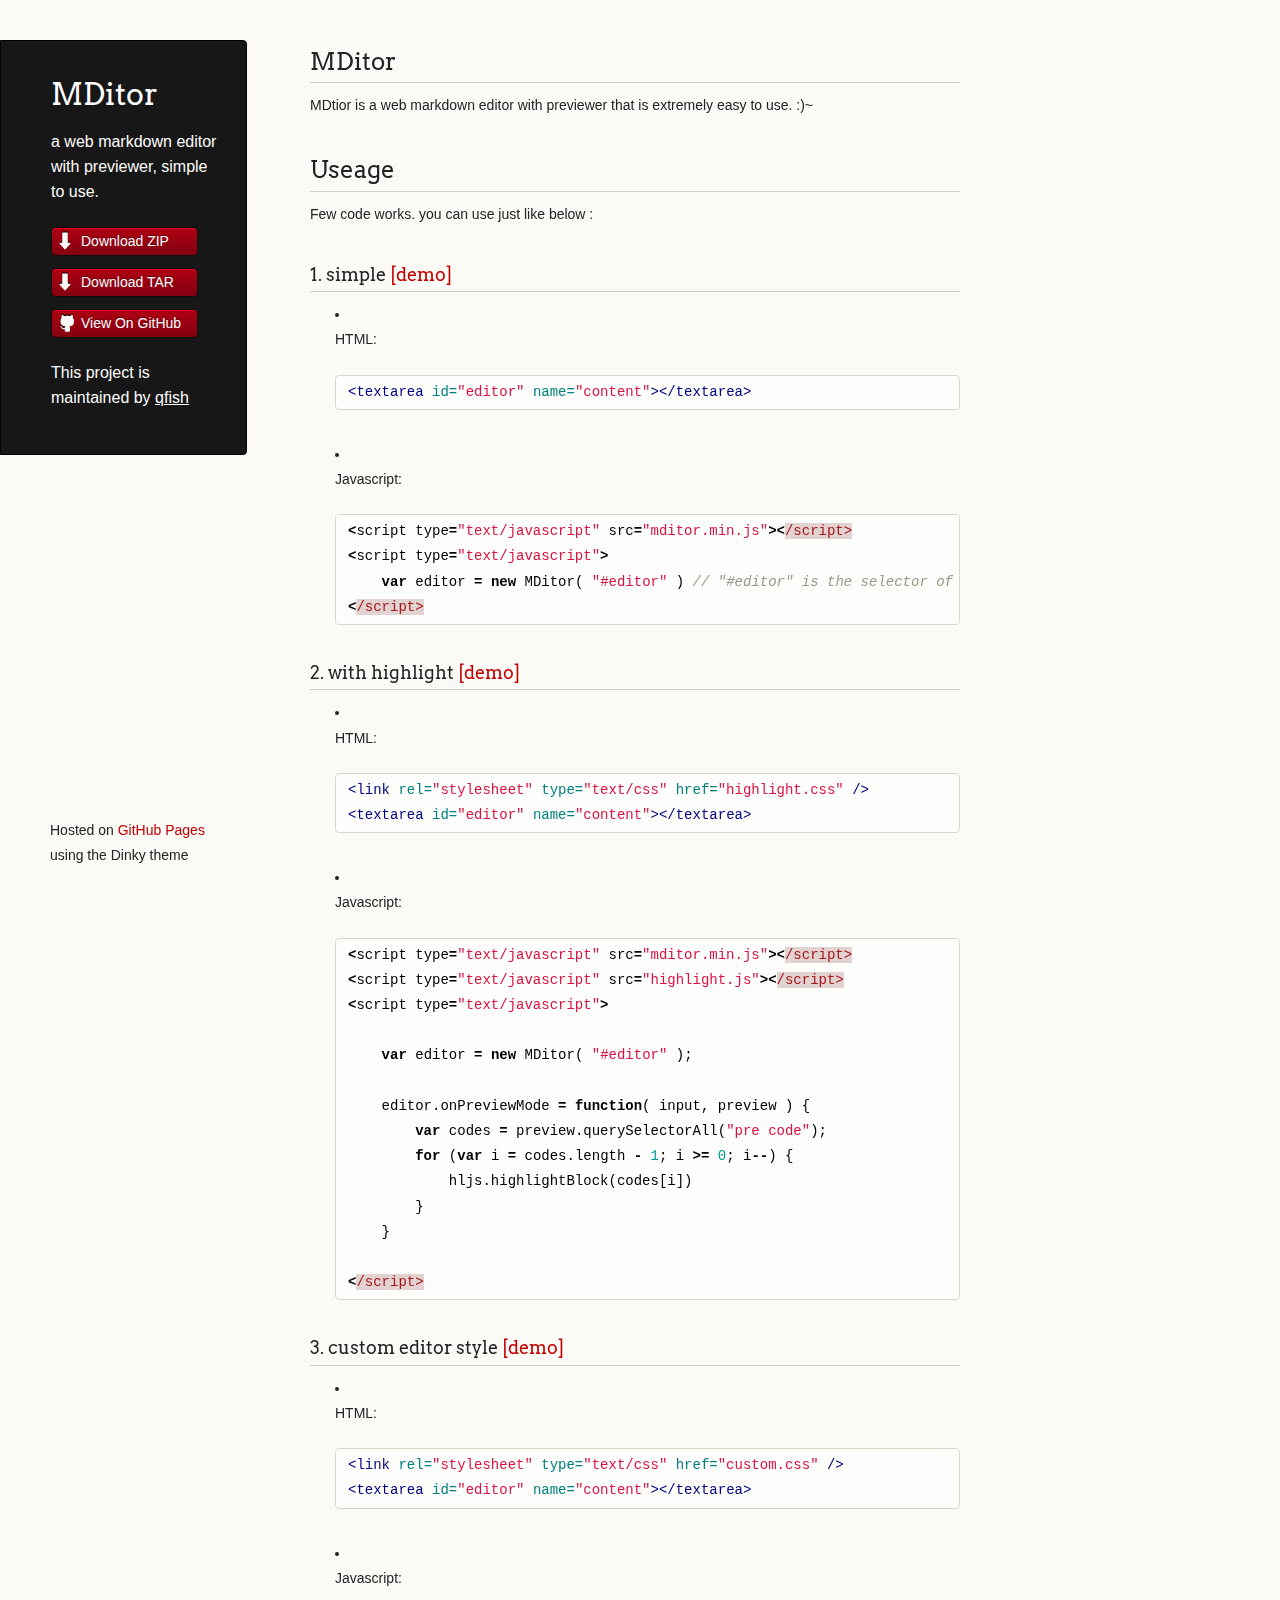
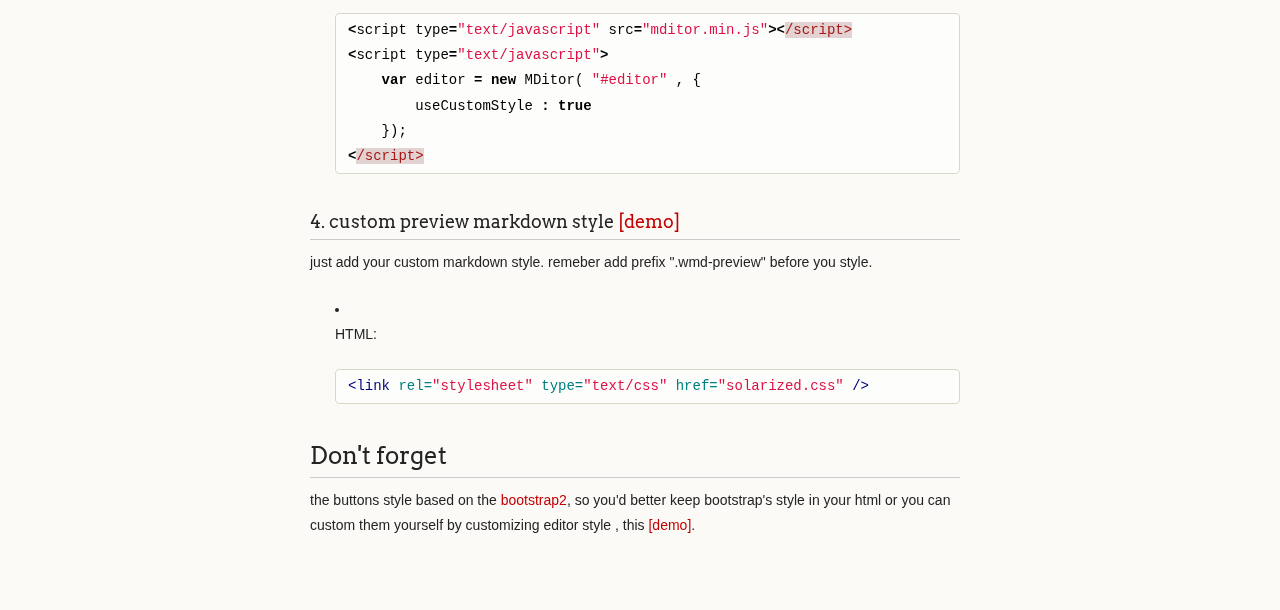
<file: index.html>
<!doctype html>
<html>
  <head>
    <meta charset="utf-8">
    <meta http-equiv="X-UA-Compatible" content="chrome=1">
    <title>MDitor BY QFish</title>

    <link rel="stylesheet" href="stylesheets/styles.css">
    <link rel="stylesheet" href="stylesheets/pygment_trac.css">
    <script src="javascripts/scale.fix.js"></script>
    <meta name="viewport" content="width=device-width, initial-scale=1, user-scalable=no">
    <!--[if lt IE 9]>
    <script src="//html5shiv.googlecode.com/svn/trunk/html5.js"></script>
    <![endif]-->
  </head>
  <body>
    <div class="wrapper">
      <header>
        <h1 class="header">MDitor</h1>
        <p class="header">a web markdown editor with previewer, simple to use.</p>

        <ul>
          <li class="download"><a class="buttons" href="https://github.com/qfish/MDitor/zipball/master">Download ZIP</a></li>
          <li class="download"><a class="buttons" href="https://github.com/qfish/MDitor/tarball/master">Download TAR</a></li>
          <li><a class="buttons github" href="https://github.com/qfish/MDitor">View On GitHub</a></li>
        </ul>

        <p class="header">This project is maintained by <a class="header name" href="https://github.com/qfish">qfish</a></p>


      </header>
      <section>
        <h2>
<a name="mditor" class="anchor" href="#mditor"><span class="octicon octicon-link"></span></a>MDitor</h2>

<p>MDtior is a web markdown editor with previewer that is extremely easy to use. :)~</p>

<h2>
<a name="useage" class="anchor" href="#useage"><span class="octicon octicon-link"></span></a>Useage</h2>

<p>Few code works. you can use just like below :</p>

<h3>
<a name="1-simple-demo" class="anchor" href="#1-simple-demo"><span class="octicon octicon-link"></span></a>1. simple <a target="_blank" href="demo.html">[demo]</a>
</h3>

<ul>
<li>
<p>HTML:</p>

<div class="highlight"><pre><span class="nt">&lt;textarea</span> <span class="na">id=</span><span class="s">"editor"</span> <span class="na">name=</span><span class="s">"content"</span><span class="nt">&gt;&lt;/textarea&gt;</span>
</pre></div>
</li>
<li>
<p>Javascript:</p>

<div class="highlight"><pre><span class="o">&lt;</span><span class="nx">script</span> <span class="nx">type</span><span class="o">=</span><span class="s2">"text/javascript"</span> <span class="nx">src</span><span class="o">=</span><span class="s2">"mditor.min.js"</span><span class="o">&gt;&lt;</span><span class="err">/script&gt;</span>
<span class="o">&lt;</span><span class="nx">script</span> <span class="nx">type</span><span class="o">=</span><span class="s2">"text/javascript"</span><span class="o">&gt;</span>
    <span class="kd">var</span> <span class="nx">editor</span> <span class="o">=</span> <span class="k">new</span> <span class="nx">MDitor</span><span class="p">(</span> <span class="s2">"#editor"</span> <span class="p">)</span> <span class="c1">// "#editor" is the selector of your origin textarea</span>
<span class="o">&lt;</span><span class="err">/script&gt;</span>
</pre></div>
</li>
</ul><h3>
<a name="2-with-highlight-demo" class="anchor" href="#2-with-highlight-demo"><span class="octicon octicon-link"></span></a>2. with highlight <a target="_blank" href="demo.highlight.html">[demo]</a>
</h3>

<ul>
<li>
<p>HTML:</p>

<div class="highlight"><pre><span class="nt">&lt;link</span> <span class="na">rel=</span><span class="s">"stylesheet"</span> <span class="na">type=</span><span class="s">"text/css"</span> <span class="na">href=</span><span class="s">"highlight.css"</span> <span class="nt">/&gt;</span>
<span class="nt">&lt;textarea</span> <span class="na">id=</span><span class="s">"editor"</span> <span class="na">name=</span><span class="s">"content"</span><span class="nt">&gt;&lt;/textarea&gt;</span>
</pre></div>
</li>
<li>
<p>Javascript:</p>

<div class="highlight"><pre><span class="o">&lt;</span><span class="nx">script</span> <span class="nx">type</span><span class="o">=</span><span class="s2">"text/javascript"</span> <span class="nx">src</span><span class="o">=</span><span class="s2">"mditor.min.js"</span><span class="o">&gt;&lt;</span><span class="err">/script&gt;</span>
<span class="o">&lt;</span><span class="nx">script</span> <span class="nx">type</span><span class="o">=</span><span class="s2">"text/javascript"</span> <span class="nx">src</span><span class="o">=</span><span class="s2">"highlight.js"</span><span class="o">&gt;&lt;</span><span class="err">/script&gt;</span>
<span class="o">&lt;</span><span class="nx">script</span> <span class="nx">type</span><span class="o">=</span><span class="s2">"text/javascript"</span><span class="o">&gt;</span>

    <span class="kd">var</span> <span class="nx">editor</span> <span class="o">=</span> <span class="k">new</span> <span class="nx">MDitor</span><span class="p">(</span> <span class="s2">"#editor"</span> <span class="p">);</span>

    <span class="nx">editor</span><span class="p">.</span><span class="nx">onPreviewMode</span> <span class="o">=</span> <span class="kd">function</span><span class="p">(</span> <span class="nx">input</span><span class="p">,</span> <span class="nx">preview</span> <span class="p">)</span> <span class="p">{</span>
        <span class="kd">var</span> <span class="nx">codes</span> <span class="o">=</span> <span class="nx">preview</span><span class="p">.</span><span class="nx">querySelectorAll</span><span class="p">(</span><span class="s2">"pre code"</span><span class="p">);</span>
        <span class="k">for</span> <span class="p">(</span><span class="kd">var</span> <span class="nx">i</span> <span class="o">=</span> <span class="nx">codes</span><span class="p">.</span><span class="nx">length</span> <span class="o">-</span> <span class="mi">1</span><span class="p">;</span> <span class="nx">i</span> <span class="o">&gt;=</span> <span class="mi">0</span><span class="p">;</span> <span class="nx">i</span><span class="o">--</span><span class="p">)</span> <span class="p">{</span>
            <span class="nx">hljs</span><span class="p">.</span><span class="nx">highlightBlock</span><span class="p">(</span><span class="nx">codes</span><span class="p">[</span><span class="nx">i</span><span class="p">])</span>
        <span class="p">}</span>
    <span class="p">}</span>

<span class="o">&lt;</span><span class="err">/script&gt;</span>
</pre></div>
</li>
</ul><h3>
<a name="3-custom-editor-style-demo" class="anchor" href="#3-custom-editor-style-demo"><span class="octicon octicon-link"></span></a>3. custom editor style <a target="_blank" href="demo.custom.html">[demo]</a>
</h3>

<ul>
<li>
<p>HTML:</p>

<div class="highlight"><pre><span class="nt">&lt;link</span> <span class="na">rel=</span><span class="s">"stylesheet"</span> <span class="na">type=</span><span class="s">"text/css"</span> <span class="na">href=</span><span class="s">"custom.css"</span> <span class="nt">/&gt;</span>
<span class="nt">&lt;textarea</span> <span class="na">id=</span><span class="s">"editor"</span> <span class="na">name=</span><span class="s">"content"</span><span class="nt">&gt;&lt;/textarea&gt;</span>
</pre></div>
</li>
<li>
<p>Javascript:</p>

<div class="highlight"><pre><span class="o">&lt;</span><span class="nx">script</span> <span class="nx">type</span><span class="o">=</span><span class="s2">"text/javascript"</span> <span class="nx">src</span><span class="o">=</span><span class="s2">"mditor.min.js"</span><span class="o">&gt;&lt;</span><span class="err">/script&gt;</span>
<span class="o">&lt;</span><span class="nx">script</span> <span class="nx">type</span><span class="o">=</span><span class="s2">"text/javascript"</span><span class="o">&gt;</span>
    <span class="kd">var</span> <span class="nx">editor</span> <span class="o">=</span> <span class="k">new</span> <span class="nx">MDitor</span><span class="p">(</span> <span class="s2">"#editor"</span> <span class="p">,</span> <span class="p">{</span> 
        <span class="nx">useCustomStyle</span> <span class="o">:</span> <span class="kc">true</span>
    <span class="p">});</span>
<span class="o">&lt;</span><span class="err">/script&gt;</span>
</pre></div>
</li>
</ul><h3>
<a name="4-custom-preview-markdown-style-demo" class="anchor" href="#4-custom-preview-markdown-style-demo"><span class="octicon octicon-link"></span></a>4. custom preview markdown style <a target="_blank" href="demo.markdown.html">[demo]</a>
</h3>

<p>just add your custom markdown style. remeber add prefix ".wmd-preview" before you style.</p>

<ul>
<li>
<p>HTML:</p>

<div class="highlight"><pre><span class="nt">&lt;link</span> <span class="na">rel=</span><span class="s">"stylesheet"</span> <span class="na">type=</span><span class="s">"text/css"</span> <span class="na">href=</span><span class="s">"solarized.css"</span> <span class="nt">/&gt;</span>
</pre></div>
</li>
</ul><h2>
<a name="dont-forget" class="anchor" href="#dont-forget"><span class="octicon octicon-link"></span></a>Don't forget</h2>

<p>the buttons style based on the <a href="http://getbootstrap.com/2.3.2/">bootstrap2</a>, so you'd better keep bootstrap's style in your html 
or you can custom them yourself by customizing editor style , this <a target="_blank" href="demo.custom.html">[demo]</a>.</p>
      </section>
      <footer>
        <p><small>Hosted on <a href="https://pages.github.com">GitHub Pages</a> using the Dinky theme</small></p>
      </footer>
    </div>
    <!--[if !IE]><script>fixScale(document);</script><![endif]-->
    
  </body>
    <script>
    (function(i,s,o,g,r,a,m){i['GoogleAnalyticsObject']=r;i[r]=i[r]||function(){
    (i[r].q=i[r].q||[]).push(arguments)},i[r].l=1*new Date();a=s.createElement(o),
    m=s.getElementsByTagName(o)[0];a.async=1;a.src=g;m.parentNode.insertBefore(a,m)
    })(window,document,'script','//www.google-analytics.com/analytics.js','ga');

    ga('create', 'UA-43839707-1', 'github.pw');
    ga('send', 'pageview');
    </script>
</html>
</file>
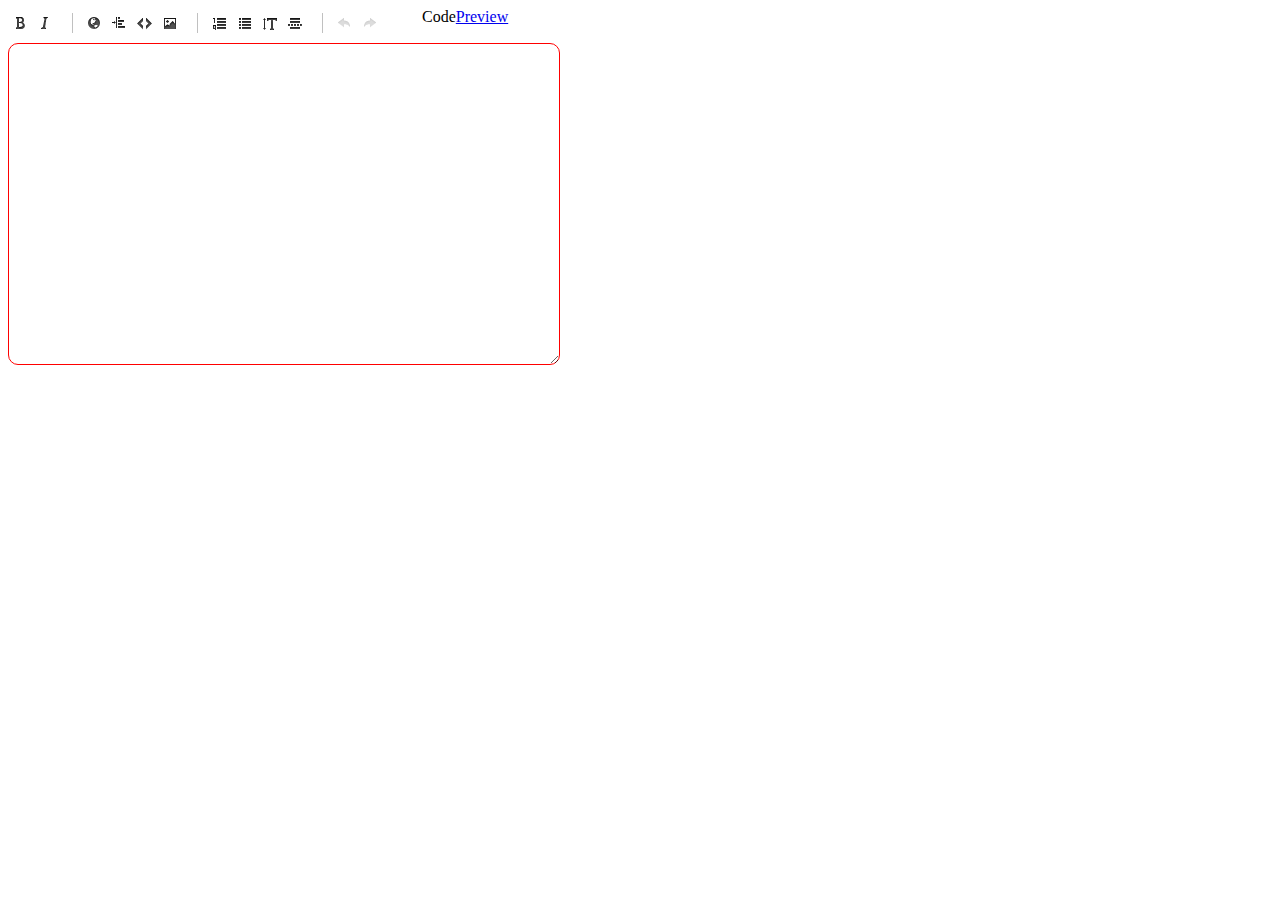
<file: demo.custom.html>
<!DOCTYPE html>

<html>

    <head>
        <title>MDitor Demo Page</title>
        <link rel="stylesheet" type="text/css" href="http://lib.sinaapp.com/js/bootstrap/2.3.1/css/bootstrap.min.css" />
        <link rel="stylesheet" type="text/css" href="custom.css" />
    </head>
    
    <body>
        <textarea id="editor" name="content"></textarea>
        <br/>

        <script type="text/javascript" src="mditor.min.js"></script>
        <script type="text/javascript">

            (function () {

                var editor = new MDitor( "#editor" , { 
                    useCustomStyle : true
                });

            })();

        </script>
    </body>
</html>
</file>
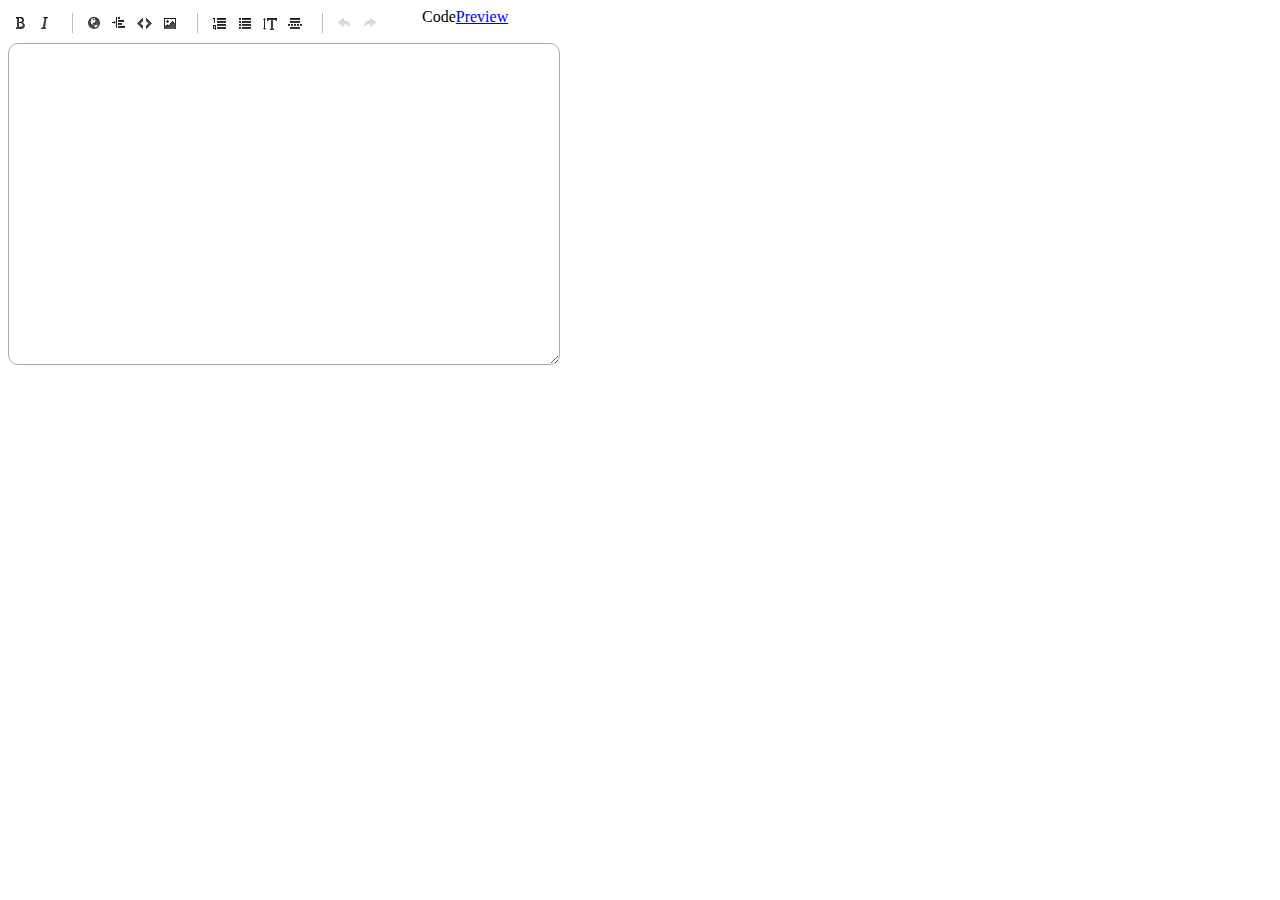
<file: demo.highlight.html>
<!DOCTYPE html>

<html>

    <head>
        <title>MDitor Demo Page</title>
        <link rel="stylesheet" type="text/css" href="http://lib.sinaapp.com/js/bootstrap/2.3.1/css/bootstrap.min.css" />
        <link rel="stylesheet" type="text/css" href="http://lib.sinaapp.com/js/bootstrap/2.3.1/css/bootstrap-responsive.min.css" />
        <link rel="stylesheet" type="text/css" href="markdown.css" />
        <link rel="stylesheet" type="text/css" href="highlight.css" />
    </head>
    
    <body>
        <textarea id="editor" name="content"></textarea>
    
        <script type="text/javascript" src="mditor.min.js"></script>
        <script type="text/javascript" src="highlight.js"></script>
        <script type="text/javascript">

            (function () {

                var editor = new MDitor( "#editor" );
                
                editor.onPreviewMode = function( input, preview ) {
                    var codes = preview.querySelectorAll("pre code");
                    for (var i = codes.length - 1; i >= 0; i--) {
                        hljs.highlightBlock(codes[i]);
                    };
                };
            })();

        </script>
    </body>
</html>
</file>
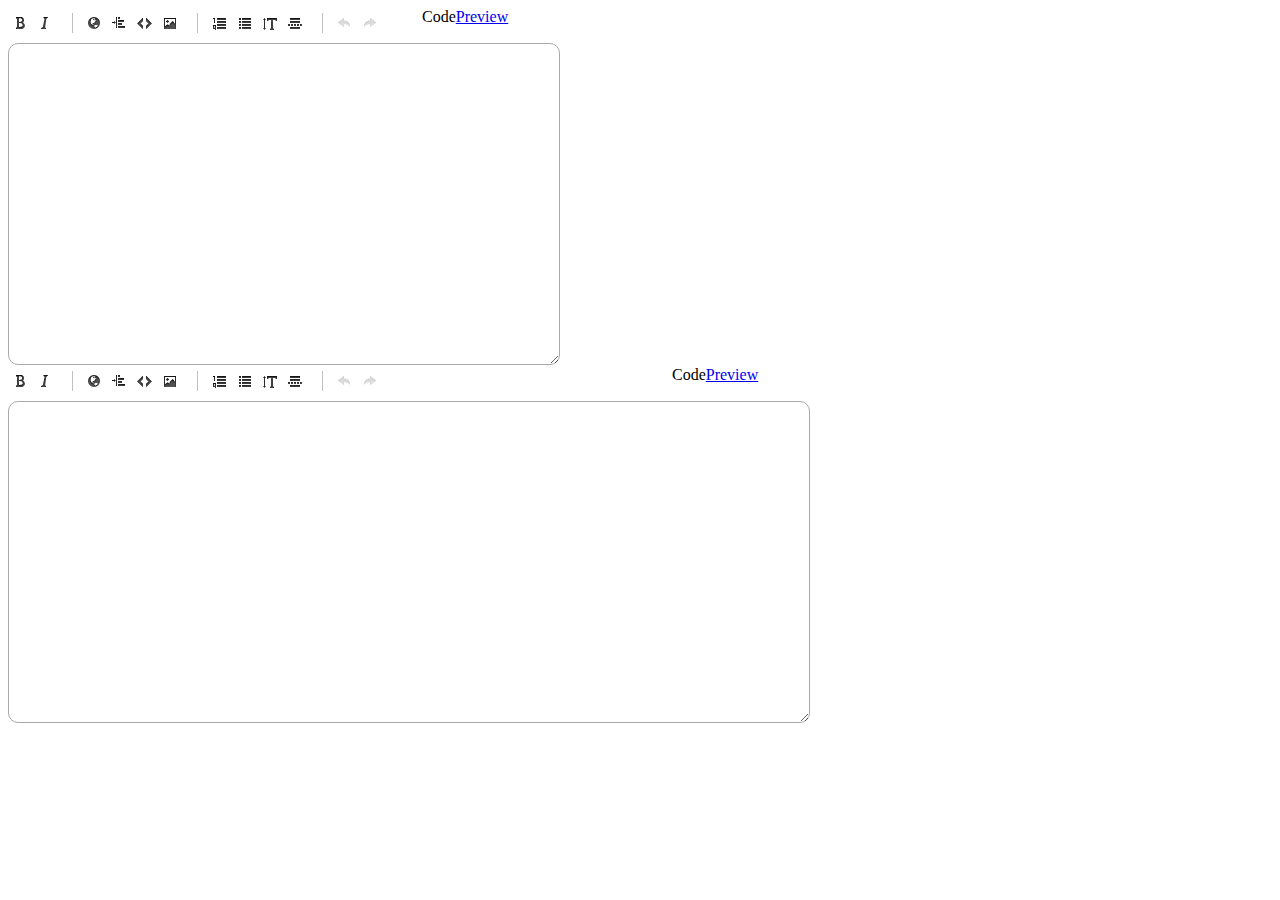
<file: demo.html>
<!DOCTYPE html>

<html>

    <head>
        <title>MDitor Demo Page</title>
        <link rel="stylesheet" type="text/css" href="http://lib.sinaapp.com/js/bootstrap/2.3.1/css/bootstrap.min.css" />
        <link rel="stylesheet" type="text/css" href="http://lib.sinaapp.com/js/bootstrap/2.3.1/css/bootstrap-responsive.min.css" />
    </head>
    
    <body>
        <textarea id="editor" name="content"></textarea>
        <br/>

        <textarea id="editor2" name="content2"></textarea>
        <br/>

        <script type="text/javascript" src="mditor.min.js"></script>
        <script type="text/javascript">

            (function () {

                var editor = new MDitor( "#editor" );

                var editor3 = new MDitor( "#editor2" , { 
                    width : 800,
                    postfix: "-bee"
                });

            })();

        </script>
    </body>
</html>
</file>
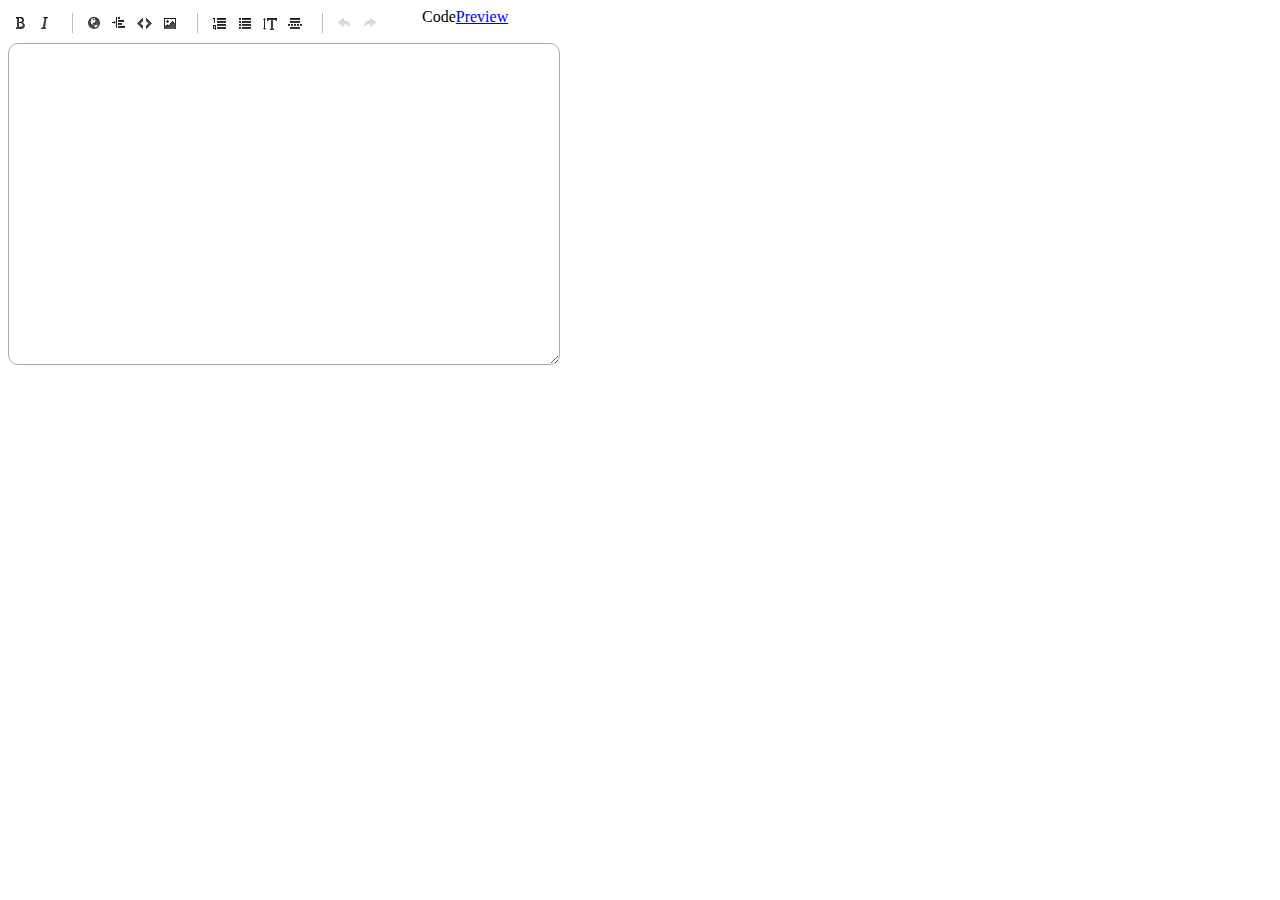
<file: demo.markdown.html>
<!DOCTYPE html>

<html>

    <head>
        <title>MDitor Demo Page</title>
        <link rel="stylesheet" type="text/css" href="http://lib.sinaapp.com/js/bootstrap/2.3.1/css/bootstrap.min.css" />
        <link rel="stylesheet" type="text/css" href="http://lib.sinaapp.com/js/bootstrap/2.3.1/css/bootstrap-responsive.min.css" />
        <link rel="stylesheet" type="text/css" href="solarized.css" />
    </head>
    
    <body>
        <textarea id="editor" name="content"></textarea>

        <!-- <textarea id="editor2" name="content"></textarea> -->
    
        <script type="text/javascript" src="mditor.min.js"></script>
        <script type="text/javascript">
            (function () {
                
                var editor = new MDitor( "#editor" );
                
            })();
        </script>
    </body>
</html>
</file>
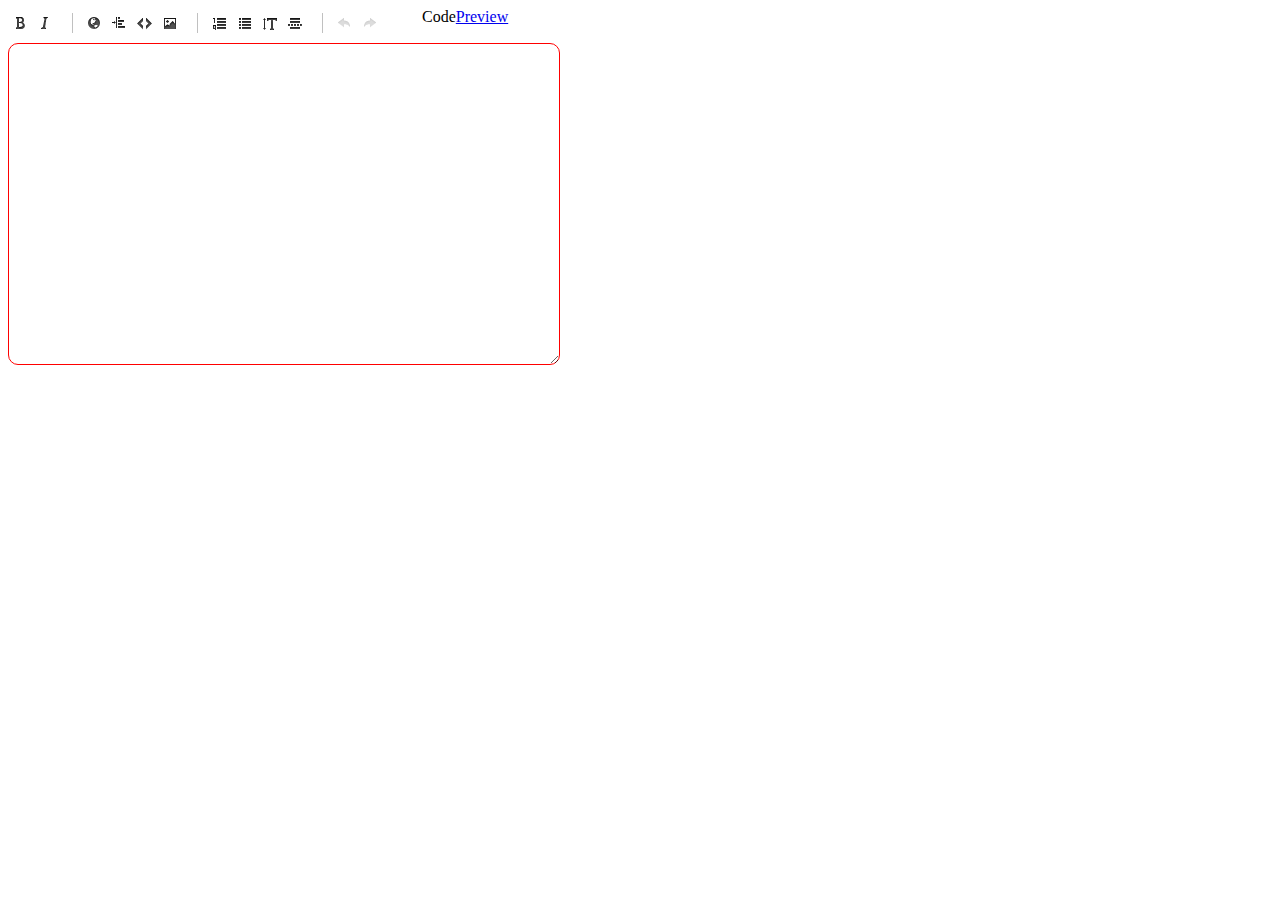
<file: 0.1/demo.customstyle.html>
<!DOCTYPE html>

<html>

    <head>
        <title>PageDown Demo Page</title>
        <link rel="stylesheet" type="text/css" href="http://lib.sinaapp.com/js/bootstrap/2.3.1/css/bootstrap.min.css" />
        <link rel="stylesheet" type="text/css" href="custom.css" />
    </head>
    
    <body>
        <textarea id="editor" name="content"></textarea>
        <br/>

        <script type="text/javascript" src="mditor.min.js"></script>
        <script type="text/javascript">

            (function () {

                var editor = new MDitor( "#editor" , { 
                    useCustomStyle : true
                });

            })();

        </script>
    </body>
</html>
</file>
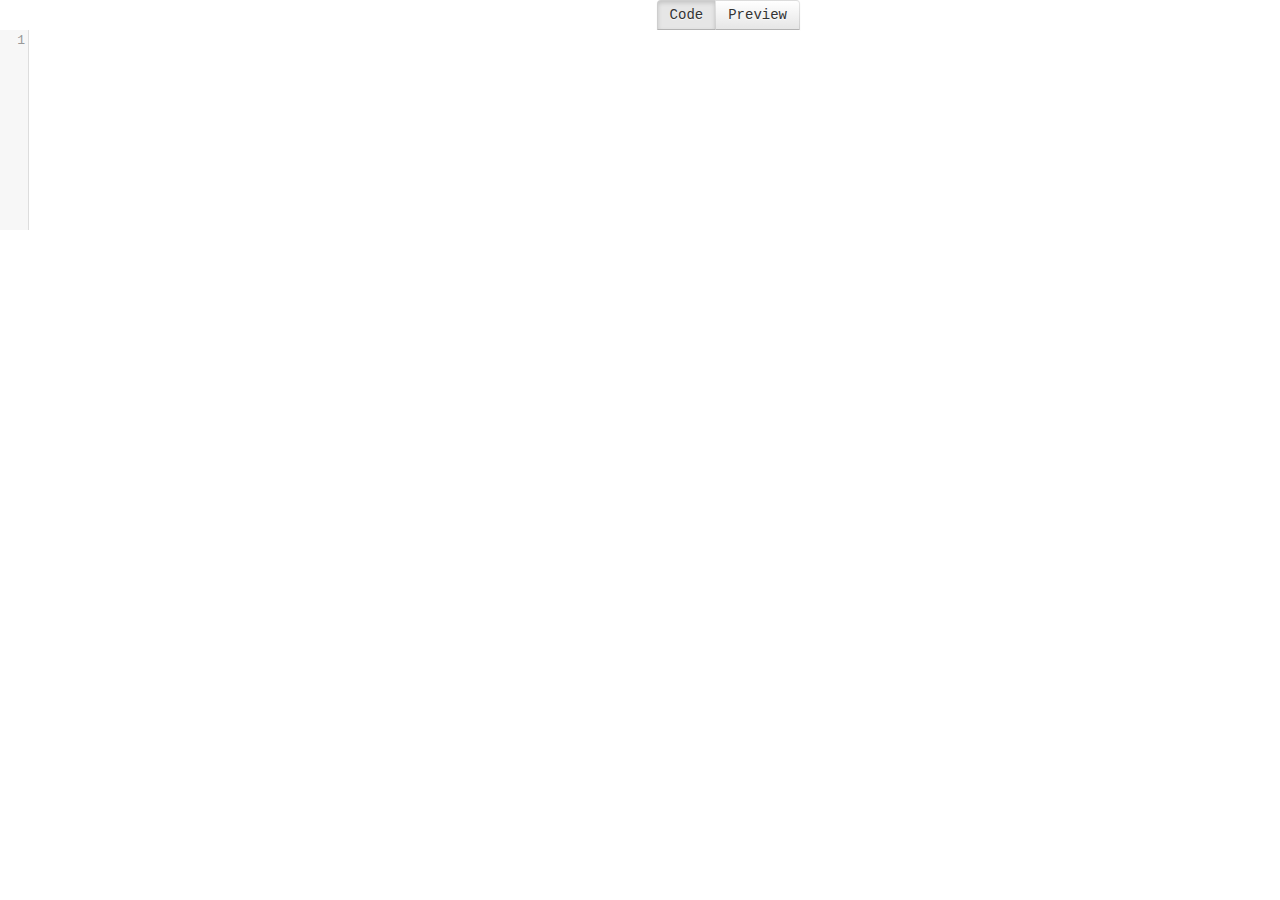
<file: 0.2/demo.html>
<!doctype html>
<html>
<title>CodeMirror: Markdown mode</title>
<meta charset="utf-8" />

<link rel="stylesheet" href="lib/codemirror/codemirror.css">
<link rel="stylesheet" href="bootstrap.btn.css">

<script src="lib/pagedown/Markdown.Converter.js"></script>
<script src="lib/pagedown/Markdown.Extra.js"></script>

<script src="lib/codemirror/codemirror.js"></script>
<script src="lib/codemirror/continuelist.js"></script>
<script src="lib/codemirror/xml.js"></script>
<script src="lib/codemirror/markdown.js"></script>

<style>
* {
  margin: 0;
  padding: 0;
}

#mditor {
    width: 800px;
    height: 230px;
}
#mditor-toolbar {
    width: 100%;
    height: 30px;
    margin: 0;
}

.mditor-button {
  width: 20px;
}

#mditor-wrapper {
    width: 100%;
    height: 200px;
    position: relative;
}

#mditor-input {
    position: absolute;
    top: 0;
    left: 0;
    width: 100%;
    height: 100%;
}
#mditor-preview {
    position: absolute;
    top: 0;
    left: 0;
    width: 100%;
    height: 100%;
    display: none;
    border: none;
}

.CodeMirror {
    height: 200px;
}

</style>

<div id="mditor">
    <div id="mditor-toolbar" class="mditor-toolbar btn-toolbar">
        <!-- <div class="btn-group">
            <a id="bold-button" class="btn mditor-button"><i class="icon-bold"></i></a>
            <a id="italic-button" class="btn mditor-button"><i class="icon-italic"></i></a>
            <a id="link-button" class="btn mditor-button"><i class="icon-globe"></i></a>
            <a id="quote-button" class="btn mditor-button"><i class="icon-indent-left"></i></a>
            <a id="code-button" class="btn mditor-button"><i class="icon-code"></i></a>
            <a id="image-button" class="btn mditor-button"><i class="icon-picture"></i></a>
            <a id="olist-button" class="btn mditor-button"><i class="icon-numbered-list"></i></a>
            <a id="ulist-button" class="btn mditor-button"><i class="icon-list"></i></a>
            <a id="heading-button" class="btn mditor-button"><i class="icon-text-height"></i></a>
            <a id="hr-button" class="btn mditor-button"><i class="icon-hr"></i></a>
            <a id="undo-button" class="btn mditor-button" class="disabled btn"><i class="icon-undo"></i></a>
            <a id="redo-button" class="btn mditor-button" class="disabled btn"><i class="icon-share-alt"></i></a>
        </div> -->
        <div class="btn-group pull-right">
            <a id="mditor-code-mode" class="btn active" style="border-bottom-left-radius:0;">Code</a>
            <a id="mditor-preview-mode" class="btn" style="border-bottom-right-radius:0;">Preview</a>
        </div>
    </div>
    <div id="mditor-wrapper" class="mditor-wrapper">
        <textarea id="mditor-input" class="mditor-input" name="source"></textarea>
        <iframe id="mditor-preview" class="mditor-preview"></iframe>
    </div>
</div>

<script>

var MDitor, postfixCounter = 0;

if (typeof exports === "object" && typeof require === "function") // we're in a CommonJS (e.g. Node.js) module
    MDitor = exports;
else
    MDitor = {};

(function(){

  var util = {}
  
  util.id = function( id ) {
    return document.getElementById( id )
  }

  util.selector = function( selector ) {
    return document.querySelector( selector )
  }

  function PanelCollection(postfix) {
    this.editor  = util.id("mditor");
    this.input   = util.id("mditor-input")
    this.preview = util.id("mditor-preview")
    this.toolbar = util.id("mditor-toolbar")
    this.wrapper = util.id("mditor-wrapper")
    this.codeModeTriger    = util.id("mditor-code-mode")
    this.previewModeTriger = util.id("mditor-preview-mode")
  }

  function postfix(selector) { return selector + options.postfix }

  MDitor = function( selector, options ) {

    var MODE_CODE    = 0;
    var MODE_PREVIEW = 1;

    var that = this, style, editor, panels, options, converter, magic, origin, previewManager

    this.html              = ""
    this.source            = ""
    this.mode              = MODE_CODE

    options                = options || {}
    options.name           = options.name || ""
    options.width          = options.width || 550
    options.height         = options.height || 300
    options.postfix        = options.postfix || ( "-mditor-" + postfixCounter++ )
    options.helpString     = options.helpString || null
    options.useCustomStyle = options.useCustomStyle || false

    // setup panels
    panels = new PanelCollection(options.postfix);
    origin = panels.input

    /******************************************
    *      Markdown Converter, CodeMirror
    *******************************************/

    // setup the converter
    this.converter = converter = new Markdown.Converter()
    Markdown.Extra.init(converter)

    // setup the options for codemirror
    var cmoptions = {
      mode        : "markdown",
      theme       : "default",
      extraKeys   : { "Enter" : "newlineAndIndentContinueMarkdownList" },
      lineNumbers : true,
    }

    // hide origin
    origin.style.display = "none"
    // setup the codemirror
    editor = CodeMirror( function(element) {
      // set the magic 
      magic = panels.magic = element
      // insert new editor before the origin textarea
      origin.parentNode.insertBefore(magic, origin)
    } , cmoptions )

    previewManager = new PreviewManager(converter, editor, panels, function () {  });

    /****************************************
    *   update this.html and this.source  
    ****************************************/

    var delay = 0

    editor.on("change", function() {
      clearTimeout(delay)
      delay = setTimeout(updateText, 500)
    })
      
    function updateText() {
      that.html = converter.makeHtml(editor.getValue())
      that.source = editor.getValue()
    }

    setTimeout(updateText, 500);

    /********************
    *      toolbar  
    ********************/

    // setup the code mode toggle
    var onCodeMode = function() {
      if (that.mode == MODE_CODE) return
      that.mode = MODE_CODE
      panels.magic.style.display = "block"
      panels.preview.style.display = "none"
      panels.codeModeTriger.classList.add("active")
      panels.previewModeTriger.classList.remove("active")

      if (that.onCodeMode) {
          that.onCodeMode(panels.magic, panels.preview)
      }
    }

    var onPreviewMode = function() {
      if (that.mode == MODE_PREVIEW) return
      that.mode = MODE_PREVIEW
      panels.magic.style.display = "none"
      panels.preview.style.display = "block"
      panels.codeModeTriger.classList.remove("active")
      panels.previewModeTriger.classList.add("active")

      previewManager.refresh(true);

      if (that.onPreviewMode) {
          that.onPreviewMode(panels.magic, panels.preview)
      }
    }

    panels.codeModeTriger.onclick = onCodeMode
    panels.previewModeTriger.onclick = onPreviewMode 
  }

  function PreviewManager(converter, editor, panels, previewRefreshCallback) {

        var timeout
        var elapsedTime
        var oldInputText
        var maxDelay = 1000
        var startType = "delayed" // The other legal value is "manual"

        var makePreviewHtml = function () {

            // If there is no registered preview panel
            // there is nothing to do.
            if (!panels.preview)
                return

            var text = editor.getValue();
            if (text && text == oldInputText) {
                return // Input text hasn't changed.
            }
            else {
                oldInputText = text
            }

            var prevTime = new Date().getTime()

            text = converter.makeHtml(text)

            // Calculate the processing time of the HTML creation.
            // It's used as the delay time in the event listener.
            var currTime = new Date().getTime()
            elapsedTime = currTime - prevTime

            pushPreviewHtml(text)
        }

        // setTimeout is already used.  Used as an event listener.
        var applyTimeout = function () {

            if (timeout) {
                clearTimeout(timeout)
                timeout = undefined
            }

            if (startType !== "manual") {

                var delay = 0

                if (startType === "delayed") {
                    delay = elapsedTime
                }

                if (delay > maxDelay) {
                    delay = maxDelay
                }
                timeout = setTimeout(makePreviewHtml, delay)
            }
        }

        this.refresh = function (requiresRefresh) {

            if (requiresRefresh) {
                oldInputText = ""
                makePreviewHtml()
            }
            else {
                applyTimeout()
            }
        }

        this.processingTime = function () {
            return elapsedTime
        }

        var isFirstTimeFilled = true

        var nonSuckyBrowserPreviewSet = function (text) {
            var previewFrame = panels.preview
            var preview = previewFrame.contentDocument || previewFrame.contentWindow.document
            preview.open()
            preview.writeln('<html><head>')
            preview.writeln('<link rel="stylesheet" href="markdown.css">')
            preview.writeln('</head><body class="markdown-body">')
            preview.writeln(text)
            preview.writeln('</body></html>')
            preview.close()
        }

        var previewSetter

        var previewSet = function (text) {
            if (previewSetter)
            {
              previewSetter(text)
            } else {
              nonSuckyBrowserPreviewSet(text)
              previewSetter = nonSuckyBrowserPreviewSet 
            }
        }

        var pushPreviewHtml = function (text) {

            if (panels.preview) {
                previewSet(text)
                previewRefreshCallback()
            }

            if (isFirstTimeFilled) {
                isFirstTimeFilled = false
                return
            }
        }
    }

  var editor = new MDitor( "#editor" )

})()

</script>
</html>
</file>
<file: stylesheets/pygment_trac.css>
.highlight  { background: #ffffff; }
.highlight .c { color: #999988; font-style: italic } /* Comment */
.highlight .err { color: #a61717; background-color: #e3d2d2 } /* Error */
.highlight .k { font-weight: bold } /* Keyword */
.highlight .o { font-weight: bold } /* Operator */
.highlight .cm { color: #999988; font-style: italic } /* Comment.Multiline */
.highlight .cp { color: #999999; font-weight: bold } /* Comment.Preproc */
.highlight .c1 { color: #999988; font-style: italic } /* Comment.Single */
.highlight .cs { color: #999999; font-weight: bold; font-style: italic } /* Comment.Special */
.highlight .gd { color: #000000; background-color: #ffdddd } /* Generic.Deleted */
.highlight .gd .x { color: #000000; background-color: #ffaaaa } /* Generic.Deleted.Specific */
.highlight .ge { font-style: italic } /* Generic.Emph */
.highlight .gr { color: #aa0000 } /* Generic.Error */
.highlight .gh { color: #999999 } /* Generic.Heading */
.highlight .gi { color: #000000; background-color: #ddffdd } /* Generic.Inserted */
.highlight .gi .x { color: #000000; background-color: #aaffaa } /* Generic.Inserted.Specific */
.highlight .go { color: #888888 } /* Generic.Output */
.highlight .gp { color: #555555 } /* Generic.Prompt */
.highlight .gs { font-weight: bold } /* Generic.Strong */
.highlight .gu { color: #800080; font-weight: bold; } /* Generic.Subheading */
.highlight .gt { color: #aa0000 } /* Generic.Traceback */
.highlight .kc { font-weight: bold } /* Keyword.Constant */
.highlight .kd { font-weight: bold } /* Keyword.Declaration */
.highlight .kn { font-weight: bold } /* Keyword.Namespace */
.highlight .kp { font-weight: bold } /* Keyword.Pseudo */
.highlight .kr { font-weight: bold } /* Keyword.Reserved */
.highlight .kt { color: #445588; font-weight: bold } /* Keyword.Type */
.highlight .m { color: #009999 } /* Literal.Number */
.highlight .s { color: #d14 } /* Literal.String */
.highlight .na { color: #008080 } /* Name.Attribute */
.highlight .nb { color: #0086B3 } /* Name.Builtin */
.highlight .nc { color: #445588; font-weight: bold } /* Name.Class */
.highlight .no { color: #008080 } /* Name.Constant */
.highlight .ni { color: #800080 } /* Name.Entity */
.highlight .ne { color: #990000; font-weight: bold } /* Name.Exception */
.highlight .nf { color: #990000; font-weight: bold } /* Name.Function */
.highlight .nn { color: #555555 } /* Name.Namespace */
.highlight .nt { color: #000080 } /* Name.Tag */
.highlight .nv { color: #008080 } /* Name.Variable */
.highlight .ow { font-weight: bold } /* Operator.Word */
.highlight .w { color: #bbbbbb } /* Text.Whitespace */
.highlight .mf { color: #009999 } /* Literal.Number.Float */
.highlight .mh { color: #009999 } /* Literal.Number.Hex */
.highlight .mi { color: #009999 } /* Literal.Number.Integer */
.highlight .mo { color: #009999 } /* Literal.Number.Oct */
.highlight .sb { color: #d14 } /* Literal.String.Backtick */
.highlight .sc { color: #d14 } /* Literal.String.Char */
.highlight .sd { color: #d14 } /* Literal.String.Doc */
.highlight .s2 { color: #d14 } /* Literal.String.Double */
.highlight .se { color: #d14 } /* Literal.String.Escape */
.highlight .sh { color: #d14 } /* Literal.String.Heredoc */
.highlight .si { color: #d14 } /* Literal.String.Interpol */
.highlight .sx { color: #d14 } /* Literal.String.Other */
.highlight .sr { color: #009926 } /* Literal.String.Regex */
.highlight .s1 { color: #d14 } /* Literal.String.Single */
.highlight .ss { color: #990073 } /* Literal.String.Symbol */
.highlight .bp { color: #999999 } /* Name.Builtin.Pseudo */
.highlight .vc { color: #008080 } /* Name.Variable.Class */
.highlight .vg { color: #008080 } /* Name.Variable.Global */
.highlight .vi { color: #008080 } /* Name.Variable.Instance */
.highlight .il { color: #009999 } /* Literal.Number.Integer.Long */

.type-csharp .highlight .k { color: #0000FF }
.type-csharp .highlight .kt { color: #0000FF }
.type-csharp .highlight .nf { color: #000000; font-weight: normal }
.type-csharp .highlight .nc { color: #2B91AF }
.type-csharp .highlight .nn { color: #000000 }
.type-csharp .highlight .s { color: #A31515 }
.type-csharp .highlight .sc { color: #A31515 }
</file>
<file: custom.css>
.MDitor {
    width:550px;
    min-width:550px;
}
.wmd-button-bar {
    width:100%;
    padding: 0px;
    margin: 0px;
}
.wmd-editor-wrapper {
    position:relative;
    width:100%;
    height:300px
}
.wmd-input {
    position:absolute;
    top:0;
    left:0;
    height:100%;
    width:530px;
    border:1px solid red;
    padding: 10px;
    font-size:14px;
    line-height:1.6;
    border-radius:10px;
}
.wmd-preview {
    position:absolute;
    display:none;
    width: 530px;
    height: 100%;
    overflow: scroll;
    border:1px solid green;
    border-radius:10px;
    padding: 10px;
}
.wmd-button-row {
    position:relative;
    margin:5px 0;
    padding:5px 0 0 0;
    height:25px
}
.wmd-spacer {
    width:1px;
    height:20px;
    margin-left:14px;
    position:absolute;
    background-color:Silver;
    display:inline-block;
    list-style:none
}
.wmd-button {
    width:20px;
    height:20px;
    padding-left:2px;
    padding-right:3px;
    position:absolute;
    display:inline-block;
    list-style:none;
    cursor:pointer
}
.wmd-button>span {
    background-image:url(mditor.png);
    background-repeat:no-repeat;
    background-position:0 0;
    width:20px;
    height:20px;
    display:inline-block
}
.wmd-spacer1 {
    left:50px
}
.wmd-spacer2 {
    left:175px
}
.wmd-spacer3 {
    left:300px
}
.wmd-mode-button {
    width:136px;
    height:30px;
    position:absolute;
    display:inline-block;
    list-style:none;
    right:0;
    top:0px
}
.wmd-prompt-background {
    background-color:Black
}
.wmd-prompt-dialog {
    border:1px solid #999;
    background-color:#f5f5f5;
    border-radius: 10px;
}
.wmd-prompt-dialog p {
    margin:0;
}
.wmd-prompt-dialog>div {
    border-radius:10px;
    font-size:14px;
    font-family:arial, helvetica, sans-serif
}
.wmd-prompt-dialog>form>input[type="text"] {
    border:1px solid #999;
    color:black
}
.wmd-prompt-dialog>form>input[type="button"] {
    border:1px solid #888;
    font-family:trebuchet MS, helvetica, sans-serif;
    font-size:14px;
    font-weight:bold
}
</file>
<file: markdown.css>
.wmd-preview {font-family:Helvetica,arial,sans-serif;font-size:14px;line-height:1.6;background-color:#fff;}
.wmd-preview a{color:#4183C4;}
.wmd-preview a.absent{color:#c00;}
.wmd-preview a.anchor{display:block;padding-left:30px;margin-left:-30px;cursor:pointer;position:absolute;top:0;left:0;bottom:0;}
.wmd-preview h1,
.wmd-preview h2,
.wmd-preview h3,
.wmd-preview h4,
.wmd-preview h5,
.wmd-preview h6{margin:20px 0 10px;padding:0;font-weight:700;-webkit-font-smoothing:antialiased;cursor:text;position:relative;}
.wmd-preview h1:hover a.anchor,
.wmd-preview h2:hover a.anchor,
.wmd-preview h3:hover a.anchor,
.wmd-preview h4:hover a.anchor,
.wmd-preview h5:hover a.anchor,
.wmd-preview h6:hover a.anchor{background:url([data-uri]) no-repeat 10px center;text-decoration:none;}
.wmd-preview h1 tt,
.wmd-preview h1 code{font-size:inherit;}
.wmd-preview h2 tt,
.wmd-preview h2 code{font-size:inherit;}
.wmd-preview h3 tt,
.wmd-preview h3 code{font-size:inherit;}
.wmd-preview h4 tt,
.wmd-preview h4 code{font-size:inherit;}
.wmd-preview h5 tt,
.wmd-preview h5 code{font-size:inherit;}
.wmd-preview h6 tt,
.wmd-preview h6 code{font-size:inherit;}
.wmd-preview h1{font-size:28px;color:#000;}
.wmd-preview h2{font-size:24px;border-bottom:1px solid #ccc;color:#000;}
.wmd-preview h3{font-size:18px;}
.wmd-preview h4{font-size:16px;}
.wmd-preview h5{font-size:14px;}
.wmd-preview h6{color:#777;font-size:14px;}
.wmd-preview p,
.wmd-preview blockquote,
.wmd-preview ul,
.wmd-preview ol,
.wmd-preview dl,
.wmd-preview li,
.wmd-preview table,
.wmd-preview pre{margin:15px 0;}
.wmd-preview hr{background:transparent url([data-uri]) repeat-x 0 0;border:0 none;color:#ccc;height:4px;padding:0;}
.wmd-preview > h2:first-child{margin-top:0;padding-top:0;}
.wmd-preview > h1:first-child{margin-top:0;padding-top:0;}
.wmd-preview > h1:first-child + h2{margin-top:0;padding-top:0;}
.wmd-preview > h3:first-child,.wmd-preview  > h4:first-child,.wmd-preview  > h5:first-child,.wmd-preview  > h6:first-child{margin-top:0;padding-top:0;}
.wmd-preview a:first-child h1,a:first-child h2,a:first-child h3,a:first-child h4,a:first-child h5,a:first-child h6{margin-top:0;padding-top:0;}
.wmd-preview h1 p,
.wmd-preview h2 p,
.wmd-preview h3 p,
.wmd-preview h4 p,
.wmd-preview h5 p,
.wmd-preview h6 p{margin-top:0;}
.wmd-preview li p.first{display:inline-block;}
.wmd-preview li{margin:0;}
.wmd-preview ul,
.wmd-preview ol{padding-left:30px;}
.wmd-preview ul :first-child,
.wmd-preview ol :first-child{margin-top:0;}
.wmd-preview dl{padding:0;}
.wmd-preview dl dt{font-size:14px;font-weight:700;font-style:italic;padding:0;margin:15px 0 5px;}
.wmd-preview dl dt:first-child{padding:0;}
.wmd-preview dl dt > :first-child{margin-top:0;}
.wmd-preview dl dt > :last-child{margin-bottom:0;}
.wmd-preview dl dd{margin:0 0 15px;padding:0 15px;}
.wmd-preview dl dd > :first-child{margin-top:0;}
.wmd-preview dl dd > :last-child{margin-bottom:0;}
.wmd-preview blockquote{border-left:4px solid #ddd;padding:0 15px;color:#777;}
.wmd-preview blockquote > :first-child{margin-top:0;}
.wmd-preview blockquote > :last-child{margin-bottom:0;}
.wmd-preview table{padding:0;border-collapse:collapse;table-layout:fixed;}
.wmd-preview table tr{border-top:1px solid #ccc;background-color:#fff;margin:0;padding:0;}
.wmd-preview table tr:nth-child(2n){background-color:#f8f8f8;}
.wmd-preview table tr th{font-weight:700;border:1px solid #ccc;text-align:left;margin:0;white-space:nowarp;padding:6px 13px;}
.wmd-preview table tr td{border:1px solid #ccc;text-align:left;margin:0;white-space:nowarp;padding:6px 13px;}
.wmd-preview table tr th :first-child,
.wmd-preview table tr td :first-child{margin-top:0;}
.wmd-preview table tr th :last-child,
.wmd-preview table tr td :last-child{margin-bottom:0;width:200px;}
.wmd-preview img{max-width:100%;}
.wmd-preview span.frame{display:block;overflow:hidden;}
.wmd-preview span.frame > span{border:1px solid #ddd;display:block;float:left;overflow:hidden;margin:13px 0 0;padding:7px;width:auto;}
.wmd-preview span.frame span img{display:block;float:left;}
.wmd-preview span.frame span span{clear:both;color:#333;display:block;padding:5px 0 0;}
.wmd-preview span.align-center{display:block;overflow:hidden;clear:both;}
.wmd-preview span.align-center > span{display:block;overflow:hidden;margin:13px auto 0;text-align:center;}
.wmd-preview span.align-center span img{margin:0 auto;text-align:center;}
.wmd-preview span.align-right{display:block;overflow:hidden;clear:both;}
.wmd-preview span.align-right > span{display:block;overflow:hidden;margin:13px 0 0;text-align:right;}
.wmd-preview span.align-right span img{margin:0;text-align:right;}
.wmd-preview span.float-left{display:block;margin-right:13px;overflow:hidden;float:left;}
.wmd-preview span.float-left span{margin:13px 0 0;}
.wmd-preview span.float-right{display:block;margin-left:13px;overflow:hidden;float:right;}
.wmd-preview span.float-right > span{display:block;overflow:hidden;margin:13px auto 0;text-align:right;}
.wmd-preview code,
.wmd-preview tt{margin:0 2px;padding:0 5px;white-space:nowrap;border:1px solid #eaeaea;background-color:#f8f8f8;border-radius:3px;}
.wmd-preview pre code{margin:0;padding:0;white-space:pre;border:none;background:transparent;}
.wmd-preview pre{background-color:#f8f8f8;border:1px solid #ccc;font-size:13px;line-height:19px;overflow:auto;padding:6px 10px;border-radius:3px;}
.wmd-preview pre code,pre tt{background-color:transparent;border:none;}
@media screen and (min-width: 914px) {
.wmd-preview {width:854px;margin:0 auto;}
}
</file>
<file: highlight.css>
/* Tomorrow Night Eighties Theme */
/* Original theme - https://github.com/chriskempson/tomorrow-theme */
/* http://jmblog.github.com/color-themes-for-google-code-highlightjs */
pre .comment, pre .title {
  color: #999999;
}

pre .variable, pre .attribute, pre .tag, pre .regexp, pre .ruby .constant, pre .xml .tag .title, pre .xml .pi, pre .xml .doctype, pre .html .doctype, pre .css .id, pre .css .class, pre .css .pseudo {
  color: #f2777a;
}

pre .number, pre .preprocessor, pre .built_in, pre .literal, pre .params, pre .constant {
  color: #f99157;
}

pre .class, pre .ruby .class .title, pre .css .rules .attribute {
  color: #ffcc66;
}

pre .string, pre .value, pre .inheritance, pre .header, pre .ruby .symbol, pre .xml .cdata {
  color: #99cc99;
}

pre .css .hexcolor {
  color: #66cccc;
}

pre .function, pre .python .decorator, pre .python .title, pre .ruby .function .title, pre .ruby .title .keyword, pre .perl .sub, pre .javascript .title, pre .coffeescript .title {
  color: #6699cc;
}

pre .keyword, pre .javascript .function {
  color: #cc99cc;
}

pre code {
  display: block;
  background: #2d2d2d;
  color: #cccccc;
  padding: 0.5em;
}

pre .coffeescript .javascript,
pre .javascript .xml,
pre .tex .formula,
pre .xml .javascript,
pre .xml .vbscript,
pre .xml .css,
pre .xml .cdata {
  opacity: 0.5;
}
</file>
<file: solarized.css>
.wmd-preview h1,h2,h3,h4,h5,h6,p,blockquote,ol,ul,li,img{margin:0;padding:0;font-size:100%;font:inherit;vertical-align:baseline}
.wmd-preview * {font-family:"ff-din-web-pro-1","ff-din-web-pro-2",sans-serif;font-size:16px;line-height:19.2px;color-profile:sRGB}
.wmd-preview p{font-weight:lighter;margin-bottom:20px}
.wmd-preview strong{font-weight:700}
.wmd-preview ol,ul{margin-left:2em;margin-bottom:20px}
.wmd-preview ul ul,ol ol,ul ol,ol ul{margin-top:10px}
.wmd-preview li{margin-bottom:10px}
.wmd-preview h1,h2,h3,h4,h5,h6{font-weight:lighter;text-transform:capitalize;margin-top:40px;margin-bottom:20px}
.wmd-preview h1{font-size:24.624px;line-height:29.5488px}
.wmd-preview h2{font-size:24.624px;line-height:29.5488px}
.wmd-preview h3{font-size:23.44px;line-height:28.128px}
.wmd-preview h4{font-size:22.16px;line-height:26.592px}
.wmd-preview h5{font-size:22.16px;line-height:26.592px}
.wmd-preview h6{font-size:22.16px;line-height:26.592px}
.wmd-preview img{margin-bottom:20px}
.wmd-preview h1 img,h2 img,h3 img,h4 img,h5 img,h6 img,p img{margin-bottom:0}
.wmd-preview pre{margin-bottom:20px}
.wmd-preview pre,code{font-family:monospace}
.wmd-preview pre{white-space:pre;white-space:pre-wrap;word-wrap:break-word;padding:15px}
.wmd-preview h1{text-transform:uppercase;font-weight:700;border-bottom:1px solid}
.wmd-preview h2{border-bottom:1px solid}
.wmd-preview h3,h4,h5,h6{border-bottom:none}
.wmd-preview *{color:#839496}
.wmd-preview {background-color:#002b36}
.wmd-preview h1, h2, h3, h4, h5, h6{color:#93a1a1;border-color:#839496}
.wmd-preview a, a:active, a:visited{color:#93a1a1}
.wmd-preview a:hover{background-color:#073642}
.wmd-preview pre{color:#93a1a1;background-color:#073642}
.wmd-preview a, a:active, a:visited, code.url{color:#b58900}
.wmd-preview h1{color:#b58900}
.wmd-preview h2, h3, h4, h5, h6{color:#b58900}
</file>
<file: 0.1/custom.css>
.MDitor {
    width:550px;
    min-width:550px;
}
.wmd-button-bar {
    width:100%;
    padding: 0px;
    margin: 0px;
}
.wmd-editor-wrapper {
    position:relative;
    width:100%;
    height:300px
}
.wmd-input {
    position:absolute;
    top:0;
    left:0;
    height:100%;
    width:530px;
    border:1px solid red;
    padding: 10px;
    font-size:14px;
    line-height:1.6;
    border-radius:10px;
}
.wmd-preview {
    position:absolute;
    display:none;
    width: 530px;
    height: 100%;
    overflow: scroll;
    border:1px solid green;
    border-radius:10px;
    padding: 10px;
}
.wmd-button-row {
    position:relative;
    margin:5px 0;
    padding:5px 0 0 0;
    height:25px
}
.wmd-spacer {
    width:1px;
    height:20px;
    margin-left:14px;
    position:absolute;
    background-color:Silver;
    display:inline-block;
    list-style:none
}
.wmd-button {
    width:20px;
    height:20px;
    padding-left:2px;
    padding-right:3px;
    position:absolute;
    display:inline-block;
    list-style:none;
    cursor:pointer
}
.wmd-button>span {
    background-image:url(mditor.png);
    background-repeat:no-repeat;
    background-position:0 0;
    width:20px;
    height:20px;
    display:inline-block
}
.wmd-spacer1 {
    left:50px
}
.wmd-spacer2 {
    left:175px
}
.wmd-spacer3 {
    left:300px
}
.wmd-mode-button {
    width:136px;
    height:30px;
    position:absolute;
    display:inline-block;
    list-style:none;
    right:0;
    top:0px
}
.wmd-prompt-background {
    background-color:Black
}
.wmd-prompt-dialog {
    border:1px solid #999;
    background-color:#f5f5f5;
    border-radius: 10px;
}
.wmd-prompt-dialog p {
    margin:0;
}
.wmd-prompt-dialog>div {
    border-radius:10px;
    font-size:14px;
    font-family:arial, helvetica, sans-serif
}
.wmd-prompt-dialog>form>input[type="text"] {
    border:1px solid #999;
    color:black
}
.wmd-prompt-dialog>form>input[type="button"] {
    border:1px solid #888;
    font-family:trebuchet MS, helvetica, sans-serif;
    font-size:14px;
    font-weight:bold
}
</file>
<file: 0.2/lib/codemirror/codemirror.css>
/* BASICS */

.CodeMirror {
  /* Set height, width, borders, and global font properties here */
  font-family: Monaco, Menlo, Consolas, "Courier New", monospace;
  height: 300px;
  font-size: 13px;
}
.CodeMirror-scroll {
  /* Set scrolling behaviour here */
  overflow: auto;
}

/* PADDING */

.CodeMirror-lines {
  padding: 4px 0; /* Vertical padding around content */
}
.CodeMirror pre {
  padding: 0 4px; /* Horizontal padding of content */
}

.CodeMirror-scrollbar-filler, .CodeMirror-gutter-filler {
  background-color: white; /* The little square between H and V scrollbars */
}

/* GUTTER */

.CodeMirror-gutters {
  border-right: 1px solid #ddd;
  background-color: #f7f7f7;
  white-space: nowrap;
}
.CodeMirror-linenumbers {}
.CodeMirror-linenumber {
  padding: 0 3px 0 5px;
  min-width: 20px;
  text-align: right;
  color: #999;
}

/* CURSOR */

.CodeMirror div.CodeMirror-cursor {
  border-left: 1px solid black;
  z-index: 3;
}
/* Shown when moving in bi-directional text */
.CodeMirror div.CodeMirror-secondarycursor {
  border-left: 1px solid silver;
}
.CodeMirror.cm-keymap-fat-cursor div.CodeMirror-cursor {
  width: auto;
  border: 0;
  background: #7e7;
  z-index: 1;
}
/* Can style cursor different in overwrite (non-insert) mode */
.CodeMirror div.CodeMirror-cursor.CodeMirror-overwrite {}

.cm-tab { display: inline-block; }

/* DEFAULT THEME */

.cm-s-default .cm-keyword {color: #708;}
.cm-s-default .cm-atom {color: #219;}
.cm-s-default .cm-number {color: #164;}
.cm-s-default .cm-def {color: #00f;}
.cm-s-default .cm-variable {color: black;}
.cm-s-default .cm-variable-2 {color: #05a;}
.cm-s-default .cm-variable-3 {color: #085;}
.cm-s-default .cm-property {color: black;}
.cm-s-default .cm-operator {color: black;}
.cm-s-default .cm-comment {color: #a50;}
.cm-s-default .cm-string {color: #a11;}
.cm-s-default .cm-string-2 {color: #f50;}
.cm-s-default .cm-meta {color: #555;}
.cm-s-default .cm-error {color: #f00;}
.cm-s-default .cm-qualifier {color: #555;}
.cm-s-default .cm-builtin {color: #30a;}
.cm-s-default .cm-bracket {color: #997;}
.cm-s-default .cm-tag {color: #170;}
.cm-s-default .cm-attribute {color: #00c;}
.cm-s-default .cm-header {color: blue;}
.cm-s-default .cm-quote {color: #090;}
.cm-s-default .cm-hr {color: #999;}
.cm-s-default .cm-link {color: #00c;}

.cm-negative {color: #d44;}
.cm-positive {color: #292;}
.cm-header, .cm-strong {font-weight: bold;}
.cm-em {font-style: italic;}
.cm-link {text-decoration: underline;}

.cm-invalidchar {color: #f00;}

div.CodeMirror span.CodeMirror-matchingbracket {color: #0f0;}
div.CodeMirror span.CodeMirror-nonmatchingbracket {color: #f22;}
.CodeMirror-activeline-background {background: #e8f2ff;}

/* STOP */

/* The rest of this file contains styles related to the mechanics of
   the editor. You probably shouldn't touch them. */

.CodeMirror {
  line-height: 1;
  position: relative;
  overflow: hidden;
  background: white;
  color: black;
}

.CodeMirror-scroll {
  /* 30px is the magic margin used to hide the element's real scrollbars */
  /* See overflow: hidden in .CodeMirror */
  margin-bottom: -30px; margin-right: -30px;
  padding-bottom: 30px; padding-right: 30px;
  height: 100%;
  outline: none; /* Prevent dragging from highlighting the element */
  position: relative;
}
.CodeMirror-sizer {
  position: relative;
}

/* The fake, visible scrollbars. Used to force redraw during scrolling
   before actuall scrolling happens, thus preventing shaking and
   flickering artifacts. */
.CodeMirror-vscrollbar, .CodeMirror-hscrollbar, .CodeMirror-scrollbar-filler, .CodeMirror-gutter-filler {
  position: absolute;
  z-index: 6;
  display: none;
}
.CodeMirror-vscrollbar {
  right: 0; top: 0;
  overflow-x: hidden;
  overflow-y: scroll;
}
.CodeMirror-hscrollbar {
  bottom: 0; left: 0;
  overflow-y: hidden;
  overflow-x: scroll;
}
.CodeMirror-scrollbar-filler {
  right: 0; bottom: 0;
}
.CodeMirror-gutter-filler {
  left: 0; bottom: 0;
}

.CodeMirror-gutters {
  position: absolute; left: 0; top: 0;
  padding-bottom: 30px;
  z-index: 3;
}
.CodeMirror-gutter {
  white-space: normal;
  height: 100%;
  padding-bottom: 30px;
  margin-bottom: -32px;
  display: inline-block;
  /* Hack to make IE7 behave */
  *zoom:1;
  *display:inline;
}
.CodeMirror-gutter-elt {
  position: absolute;
  cursor: default;
  z-index: 4;
}

.CodeMirror-lines {
  cursor: text;
}
.CodeMirror pre {
  /* Reset some styles that the rest of the page might have set */
  -moz-border-radius: 0; -webkit-border-radius: 0; border-radius: 0;
  border-width: 0;
  background: transparent;
  font-family: inherit;
  font-size: inherit;
  margin: 0;
  white-space: pre;
  word-wrap: normal;
  line-height: inherit;
  color: inherit;
  z-index: 2;
  position: relative;
  overflow: visible;
}
.CodeMirror-wrap pre {
  word-wrap: break-word;
  white-space: pre-wrap;
  word-break: normal;
}
.CodeMirror-code pre {
  border-right: 30px solid transparent;
  width: -webkit-fit-content;
  width: -moz-fit-content;
  width: fit-content;
}
.CodeMirror-wrap .CodeMirror-code pre {
  border-right: none;
  width: auto;
}
.CodeMirror-linebackground {
  position: absolute;
  left: 0; right: 0; top: 0; bottom: 0;
  z-index: 0;
}

.CodeMirror-linewidget {
  position: relative;
  z-index: 2;
  overflow: auto;
}

.CodeMirror-widget {
}

.CodeMirror-wrap .CodeMirror-scroll {
  overflow-x: hidden;
}

.CodeMirror-measure {
  position: absolute;
  width: 100%; height: 0px;
  overflow: hidden;
  visibility: hidden;
}
.CodeMirror-measure pre { position: static; }

.CodeMirror div.CodeMirror-cursor {
  position: absolute;
  visibility: hidden;
  border-right: none;
  width: 0;
}
.CodeMirror-focused div.CodeMirror-cursor {
  visibility: visible;
}

.CodeMirror-selected { background: #d9d9d9; }
.CodeMirror-focused .CodeMirror-selected { background: #d7d4f0; }

.cm-searching {
  background: #ffa;
  background: rgba(255, 255, 0, .4);
}

/* IE7 hack to prevent it from returning funny offsetTops on the spans */
.CodeMirror span { *vertical-align: text-bottom; }

@media print {
  /* Hide the cursor when printing */
  .CodeMirror div.CodeMirror-cursor {
    visibility: hidden;
  }
}
</file>
<file: 0.2/markdown.css>
.markdown-body body{font-family: Monaco, Menlo, Consolas, "Courier New", monospace;font-size:14px;line-height:1.6;padding-top:10px;padding-bottom:10px;background-color:#fff;padding:30px;}
.markdown-body body > :first-child{margin-top:0!important;}
.markdown-body body > :last-child{margin-bottom:0!important;}
.markdown-body a{color:#4183C4;}
.markdown-body a.absent{color:#c00;}
.markdown-body a.anchor{display:block;padding-left:30px;margin-left:-30px;cursor:pointer;position:absolute;top:0;left:0;bottom:0;}
.markdown-body h1,h2,h3,h4,h5,h6{margin:20px 0 10px;padding:0;font-weight:700;-webkit-font-smoothing:antialiased;cursor:text;position:relative;}
.markdown-body h1:hover a.anchor,h2:hover a.anchor,h3:hover a.anchor,h4:hover a.anchor,h5:hover a.anchor,h6:hover a.anchor{background:url([data-uri]) no-repeat 10px center;text-decoration:none;}
.markdown-body h1 tt,h1 code{font-size:inherit;}
.markdown-body h2 tt,h2 code{font-size:inherit;}
.markdown-body h3 tt,h3 code{font-size:inherit;}
.markdown-body h4 tt,h4 code{font-size:inherit;}
.markdown-body h5 tt,h5 code{font-size:inherit;}
.markdown-body h6 tt,h6 code{font-size:inherit;}
.markdown-body h1{font-size:28px;color:#000;}
.markdown-body h2{font-size:24px;border-bottom:1px solid #ccc;color:#000;}
.markdown-body h3{font-size:18px;}
.markdown-body h4{font-size:16px;}
.markdown-body h5{font-size:14px;}
.markdown-body h6{color:#777;font-size:14px;}
.markdown-body p,blockquote,ul,ol,dl,li,table,pre{margin:15px 0;}
.markdown-body hr{background:transparent url([data-uri]) repeat-x 0 0;border:0 none;color:#ccc;height:4px;padding:0;}
.markdown-body body > h2:first-child{margin-top:0;padding-top:0;}
.markdown-body body > h1:first-child{margin-top:0;padding-top:0;}
.markdown-body body > h1:first-child + h2{margin-top:0;padding-top:0;}
.markdown-body body > h3:first-child,body > h4:first-child,body > h5:first-child,body > h6:first-child{margin-top:0;padding-top:0;}
.markdown-body a:first-child h1,a:first-child h2,a:first-child h3,a:first-child h4,a:first-child h5,a:first-child h6{margin-top:0;padding-top:0;}
.markdown-body h1 p,h2 p,h3 p,h4 p,h5 p,h6 p{margin-top:0;}
.markdown-body li p.first{display:inline-block;}
.markdown-body li{margin:0;}
.markdown-body ul,ol{padding-left:30px;}
.markdown-body ul :first-child,ol :first-child{margin-top:0;}
.markdown-body dl{padding:0;}
.markdown-body dl dt{font-size:14px;font-weight:700;font-style:italic;padding:0;margin:15px 0 5px;}
.markdown-body dl dt:first-child{padding:0;}
.markdown-body dl dt > :first-child{margin-top:0;}
.markdown-body dl dt > :last-child{margin-bottom:0;}
.markdown-body dl dd{margin:0 0 15px;padding:0 15px;}
.markdown-body dl dd > :first-child{margin-top:0;}
.markdown-body dl dd > :last-child{margin-bottom:0;}
.markdown-body blockquote{border-left:4px solid #ddd;padding:0 15px;color:#777;}
.markdown-body blockquote > :first-child{margin-top:0;}
.markdown-body blockquote > :last-child{margin-bottom:0;}
.markdown-body table{padding:0;border-collapse:collapse;table-layout:fixed;}
.markdown-body table tr{border-top:1px solid #ccc;background-color:#fff;margin:0;padding:0;}
.markdown-body table tr:nth-child(2n){background-color:#f8f8f8;}
.markdown-body table tr th{font-weight:700;border:1px solid #ccc;text-align:left;margin:0;white-space:nowarp;padding:6px 13px;}
.markdown-body table tr td{border:1px solid #ccc;text-align:left;margin:0;white-space:nowarp;padding:6px 13px;}
.markdown-body table tr th :first-child,table tr td :first-child{margin-top:0;}
.markdown-body table tr th :last-child,table tr td :last-child{margin-bottom:0;width:200px;}
.markdown-body img{max-width:100%;}
.markdown-body span.frame{display:block;overflow:hidden;}
.markdown-body span.frame > span{border:1px solid #ddd;display:block;float:left;overflow:hidden;margin:13px 0 0;padding:7px;width:auto;}
.markdown-body span.frame span img{display:block;float:left;}
.markdown-body span.frame span span{clear:both;color:#333;display:block;padding:5px 0 0;}
.markdown-body span.align-center{display:block;overflow:hidden;clear:both;}
.markdown-body span.align-center > span{display:block;overflow:hidden;margin:13px auto 0;text-align:center;}
.markdown-body span.align-center span img{margin:0 auto;text-align:center;}
.markdown-body span.align-right{display:block;overflow:hidden;clear:both;}
.markdown-body span.align-right > span{display:block;overflow:hidden;margin:13px 0 0;text-align:right;}
.markdown-body span.align-right span img{margin:0;text-align:right;}
.markdown-body span.float-left{display:block;margin-right:13px;overflow:hidden;float:left;}
.markdown-body span.float-left span{margin:13px 0 0;}
.markdown-body span.float-right{display:block;margin-left:13px;overflow:hidden;float:right;}
.markdown-body span.float-right > span{display:block;overflow:hidden;margin:13px auto 0;text-align:right;}
code,tt{margin:0 2px;padding:0 5px;white-space:nowrap;border:1px solid #eaeaea;background-color:#f8f8f8;border-radius:3px;}
.markdown-body pre code{margin:0;padding:0;white-space:pre;border:none;background:transparent;}
.markdown-body pre{background-color:#f8f8f8;border:1px solid #ccc;font-size:13px;line-height:19px;overflow:auto;padding:6px 10px;border-radius:3px;}
.markdown-body pre code,pre tt{background-color:transparent;border:none;}
@media screen and (min-width: 914px) {
.markdown-body body{width:854px;margin:0 auto;}
}
</file>
<file: stylesheets/styles.css>
@import url(https://fonts.googleapis.com/css?family=Arvo:400,700,400italic);

/* MeyerWeb Reset */

html, body, div, span, applet, object, iframe,
h1, h2, h3, h4, h5, h6, p, blockquote, pre,
a, abbr, acronym, address, big, cite, code,
del, dfn, em, img, ins, kbd, q, s, samp,
small, strike, strong, sub, sup, tt, var,
b, u, i, center,
dl, dt, dd, ol, ul, li,
fieldset, form, label, legend,
table, caption, tbody, tfoot, thead, tr, th, td,
article, aside, canvas, details, embed,
figure, figcaption, footer, header, hgroup,
menu, nav, output, ruby, section, summary,
time, mark, audio, video {
  margin: 0;
  padding: 0;
  border: 0;
  font: inherit;
  vertical-align: baseline;
}


/* Base text styles */

body {
  padding:10px 50px 0 0;
  font-family:"Helvetica Neue", Helvetica, Arial, sans-serif;
	font-size: 14px;
	color: #232323;
	background-color: #FBFAF7;
	margin: 0;
	line-height: 1.8em;
	-webkit-font-smoothing: antialiased;

}

h1, h2, h3, h4, h5, h6 {
  color:#232323;
  margin:36px 0 10px;
}

p, ul, ol, table, dl {
  margin:0 0 22px;
}

h1, h2, h3 {
	font-family: Arvo, Monaco, serif;
  line-height:1.3;
	font-weight: normal;
}

h1,h2, h3 {
	display: block;
	border-bottom: 1px solid #ccc;
	padding-bottom: 5px;
}

h1 {
	font-size: 30px;
}

h2 {
	font-size: 24px;
}

h3 {
	font-size: 18px;
}

h4, h5, h6 {
	font-family: Arvo, Monaco, serif;
	font-weight: 700;
}

a {
  color:#C30000;
  font-weight:200;
  text-decoration:none;
}

a:hover {
	text-decoration: underline;
}

a small {
	font-size: 12px;
}

em {
	font-style: italic;
}

strong {
  font-weight:700;
}

ul li {
  list-style: inside;
  padding-left: 25px;
}

ol li {
  list-style: decimal inside;
  padding-left: 20px;
}

blockquote {
  margin: 0;
  padding: 0 0 0 20px;
  font-style: italic;
}

dl, dt, dd, dl p {
	font-color: #444;
}

dl dt {
  font-weight: bold;
}

dl dd {
  padding-left: 20px;
  font-style: italic;
}

dl p {
  padding-left: 20px;
  font-style: italic;
}

hr {
  border:0;
  background:#ccc;
  height:1px;
  margin:0 0 24px;
}

/* Images */

img {
  position: relative;
  margin: 0 auto;
  max-width: 650px;
  padding: 5px;
  margin: 10px 0 32px 0;
  border: 1px solid #ccc;
}


/* Code blocks */

code, pre {
	font-family: Monaco, "Bitstream Vera Sans Mono", "Lucida Console", Terminal, monospace;
  color:#000;
  font-size:14px;
}

pre {
	padding: 4px 12px;
  background: #FDFEFB;
  border-radius:4px;
  border:1px solid #D7D8C8;
  overflow: auto;
  overflow-y: hidden;
	margin-bottom: 32px;
}


/* Tables */

table {
  width:100%;
}

table {
  border: 1px solid #ccc;
  margin-bottom: 32px;
  text-align: left;
 }

th {
  font-family: 'Arvo', Helvetica, Arial, sans-serif;
	font-size: 18px;
	font-weight: normal;
  padding: 10px;
  background: #232323;
  color: #FDFEFB;
 }

td {
  padding: 10px;
	background: #ccc;
 }


/* Wrapper */
.wrapper {
  width:960px;
}


/* Header */

header {
	background-color: #171717;
	color: #FDFDFB;
  width:170px;
  float:left;
  position:fixed;
	border: 1px solid #000;
	-webkit-border-top-right-radius: 4px;
	-webkit-border-bottom-right-radius: 4px;
	-moz-border-radius-topright: 4px;
	-moz-border-radius-bottomright: 4px;
	border-top-right-radius: 4px;
	border-bottom-right-radius: 4px;
	padding: 34px 25px 22px 50px;
	margin: 30px 25px 0 0;
	-webkit-font-smoothing: antialiased;
}

p.header {
	font-size: 16px;
}

h1.header {
	font-family: Arvo, sans-serif;
	font-size: 30px;
	font-weight: 300;
	line-height: 1.3em;
	border-bottom: none;
	margin-top: 0;
}


h1.header, a.header, a.name, header a{
	color: #fff;
}

a.header {
	text-decoration: underline;
}

a.name {
	white-space: nowrap;
}

header ul {
  list-style:none;
  padding:0;
}

header li {
	list-style-type: none;
  width:132px;
  height:15px;
	margin-bottom: 12px;
	line-height: 1em;
	padding: 6px 6px 6px 7px;

	background: #AF0011;
	background: -moz-linear-gradient(top, #AF0011 0%, #820011 100%);
  background: -webkit-gradient(linear, left top, left bottom, color-stop(0%,#f8f8f8), color-stop(100%,#dddddd));
  background: -webkit-linear-gradient(top, #AF0011 0%,#820011 100%);
  background: -o-linear-gradient(top, #AF0011 0%,#820011 100%);
  background: -ms-linear-gradient(top, #AF0011 0%,#820011 100%);
  background: linear-gradient(top, #AF0011 0%,#820011 100%);

	border-radius:4px;
  border:1px solid #0D0D0D;

	-webkit-box-shadow: inset 0px 1px 1px 0 rgba(233,2,38, 1);
	box-shadow: inset 0px 1px 1px 0 rgba(233,2,38, 1);

}

header li:hover {
	background: #C3001D;
	background: -moz-linear-gradient(top, #C3001D 0%, #950119 100%);
  background: -webkit-gradient(linear, left top, left bottom, color-stop(0%,#f8f8f8), color-stop(100%,#dddddd));
  background: -webkit-linear-gradient(top, #C3001D 0%,#950119 100%);
  background: -o-linear-gradient(top, #C3001D 0%,#950119 100%);
  background: -ms-linear-gradient(top, #C3001D 0%,#950119 100%);
  background: linear-gradient(top, #C3001D 0%,#950119 100%);
}

a.buttons {
	-webkit-font-smoothing: antialiased;
	background: url(../images/arrow-down.png) no-repeat;
	font-weight: normal;
	text-shadow: rgba(0, 0, 0, 0.4) 0 -1px 0;
	padding: 2px 2px 2px 22px;
	height: 30px;
}

a.github {
	background: url(../images/octocat-small.png) no-repeat 1px;
}

a.buttons:hover {
	color: #fff;
	text-decoration: none;
}


/* Section - for main page content */

section {
  width:650px;
  float:right;
  padding-bottom:50px;
}


/* Footer */

footer {
  width:170px;
  float:left;
  position:fixed;
  bottom:10px;
	padding-left: 50px;
}

@media print, screen and (max-width: 960px) {

  div.wrapper {
    width:auto;
    margin:0;
  }

  header, section, footer {
    float:none;
    position:static;
    width:auto;
  }

	footer {
		border-top: 1px solid #ccc;
		margin:0 84px 0 50px;
		padding:0;
	}

  header {
    padding-right:320px;
  }

  section {
    padding:20px 84px 20px 50px;
    margin:0 0 20px;
  }

  header a small {
    display:inline;
  }

  header ul {
    position:absolute;
    right:130px;
    top:84px;
  }
}

@media print, screen and (max-width: 720px) {
  body {
    word-wrap:break-word;
  }

  header {
    padding:10px 20px 0;
		margin-right: 0;
  }

	section {
    padding:10px 0 10px 20px;
    margin:0 0 30px;
  }

	footer {
		margin: 0 0 0 30px;
	}

  header ul, header p.view {
    position:static;
  }
}

@media print, screen and (max-width: 480px) {

  header ul li.download {
    display:none;
  }

	footer {
		margin: 0 0 0 20px;
	}

	footer a{
		display:block;
	}

}

@media print {
  body {
    padding:0.4in;
    font-size:12pt;
    color:#444;
  }
}
</file>
